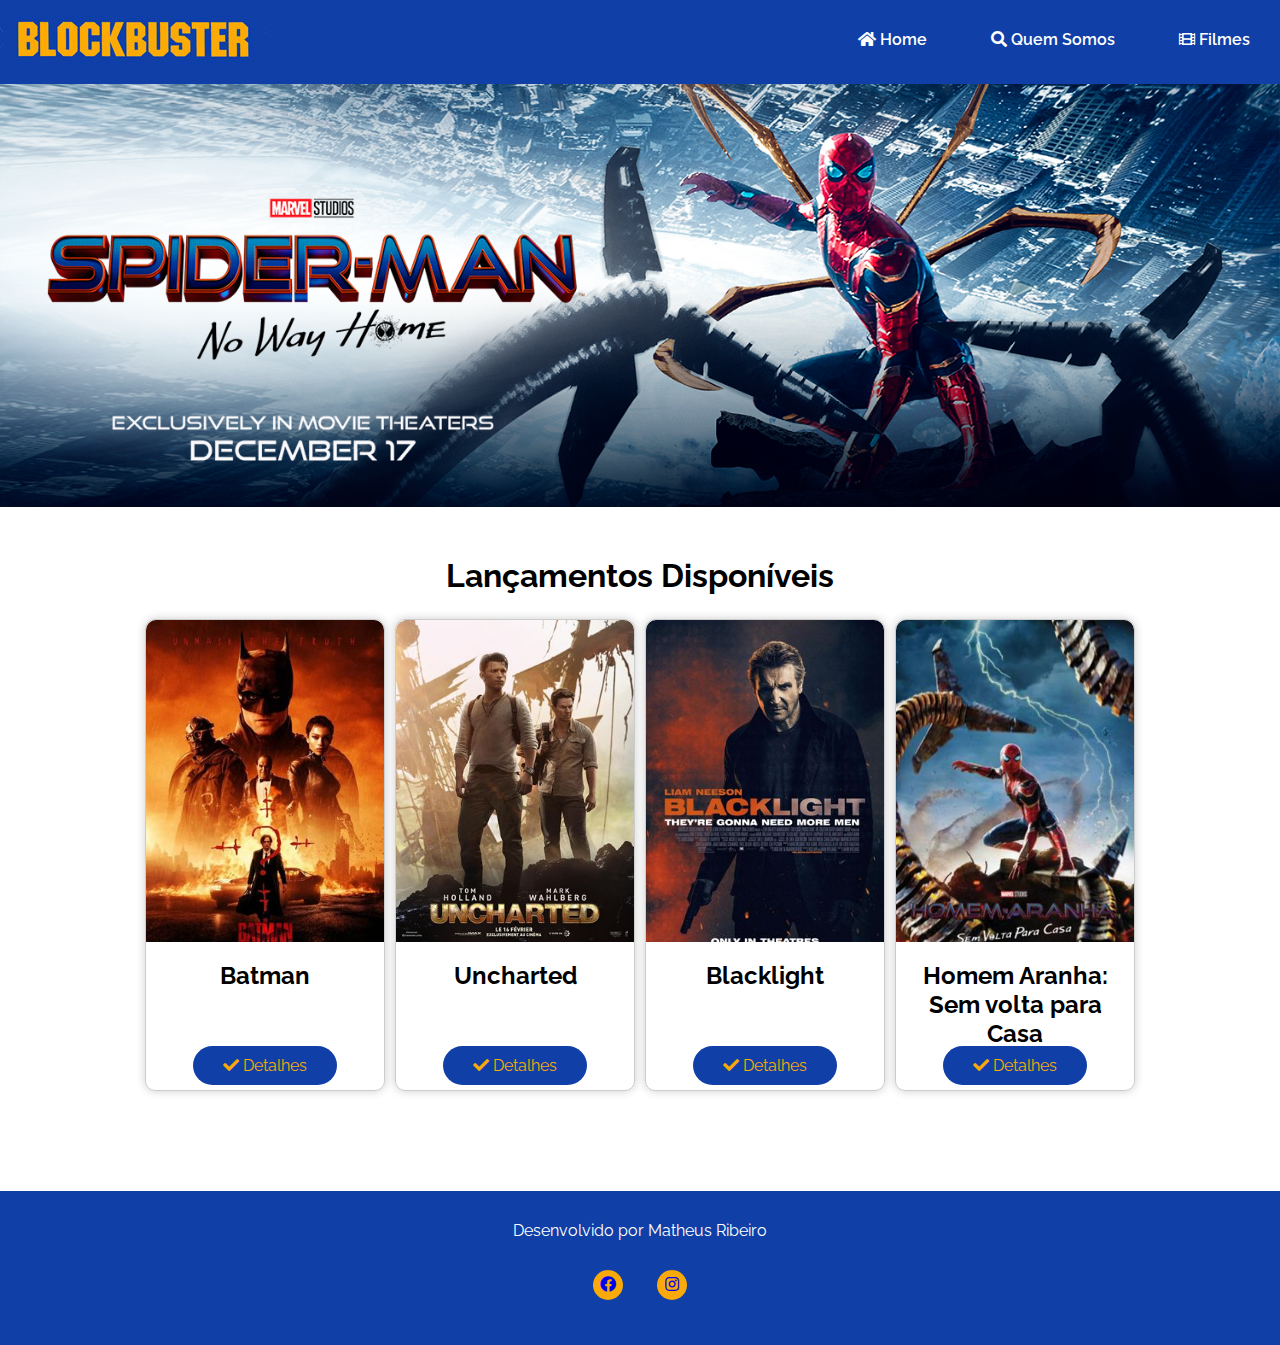
<file: index.html>
<!DOCTYPE html>
<html lang="pt-br">
<head>
    <meta charset="UTF-8">
    <meta http-equiv="X-UA-Compatible" content="IE=edge">
    <meta name="viewport" content="width=device-width, initial-scale=1.0">
    <title>Blockbuster</title>
    <meta name="description" content="Site da Bockbuster - sua locadora de filmes">
    <link rel="shortcut icon" href="imagens/icone.png">
    <link rel="stylesheet" href="css/all.min.css">
    <link rel="preconnect" href="https://fonts.googleapis.com">
    <link rel="preconnect" href="https://fonts.gstatic.com" crossorigin>
    <link href="https://fonts.googleapis.com/css2?family=Raleway:wght@300;600&display=swap" rel="stylesheet">
    <link rel="stylesheet" href="style.css">
</head>
<body>
    <header>
        <a href="index.html" title="Blockbuster">
            <img src="imagens/logo.jpg" alt="Blockbuster">
        </a>

        <a href="javascript:menu()" class="menu">
            <i class="fas fa-bars"></i>
        </a>

        <nav>
            <ul>
                <li>
                    <a href="index.html" title="Home">
                        <i class="fas fa-home"></i>
                        Home
                    </a>
                </li>
                <li>
                    <a href="quem-somos.html" title="Quem Somos">
                        <i class="fas fa-search"></i>
                        Quem Somos
                    </a>
                </li>
                <li>
                    <a href="filmes.html" title="Filmes">
                        <i class="fas fa-film"></i>
                        Filmes
                    </a>
                </li>
            </ul>
        </nav>
    </header>
    <div class="banner">
        <img src="imagens/banner-desktop.png"
        alt="Homem Aranha Longe de Casa" class="desktop">
        <img src="imagens/banner-mobile.webp"
        alt="Homem Aranha Longe de Casa" class="mobile">
    </div>

    <main>
        <h1 class="center">Lançamentos Disponíveis</h1>

        <div class="grid-filmes">
            <div class="coluna center">
                <img src="imagens/001.jpg" alt="Batman">
                <h2>Batman</h2>
                <p>
                    <a href="detalhes.html" title="Detalhes do Batman" class="botao">
                        <i class="fas fa-check"></i>
                        Detalhes
                    </a>
                </p>
            </div>
            <div class="coluna center">
                <img src="imagens/002.jpg" alt="Uncharted">
                <h2>Uncharted</h2>
                <p>
                    <a href="detalhes.html" title="Detalhes do Batman" class="botao">
                        <i class="fas fa-check"></i>
                        Detalhes
                    </a>
                </p>
            </div>
            <div class="coluna center">
                <img src="imagens/003.jpg" alt="Blacklight">
                <h2>Blacklight</h2>
                <p>
                    <a href="detalhes.html" title="Detalhes do Batman" class="botao">
                        <i class="fas fa-check"></i>
                        Detalhes
                    </a>
                </p>
            </div>
            <div class="coluna center">
                <img src="imagens/004.jpg" alt="Homem-aranha">
                <h2>Homem Aranha: Sem volta para Casa</h2>
                <p>
                    <a href="detalhes.html" title="Detalhes do Batman" class="botao">
                        <i class="fas fa-check"></i>
                        Detalhes
                    </a>
                </p>
            </div>
        </div>
    </main>

    <footer>
        <p class="center">Desenvolvido por Matheus Ribeiro</p>
        <p class="center">
            <a href="http://facebook.com" title="Facebook">
                <i class="fab fa-facebook"></i>
            </a>
            <a href="http://instagram.com" title="Instagram">
                <i class="fab fa-instagram"></i>
            </a>
        </p>
    </footer>

    <script>
        //funcao chamada menu
        function menu() {
            document.querySelector("nav").classList.toggle("mobile");
        }
    </script>    
</body>
</html>
</file>
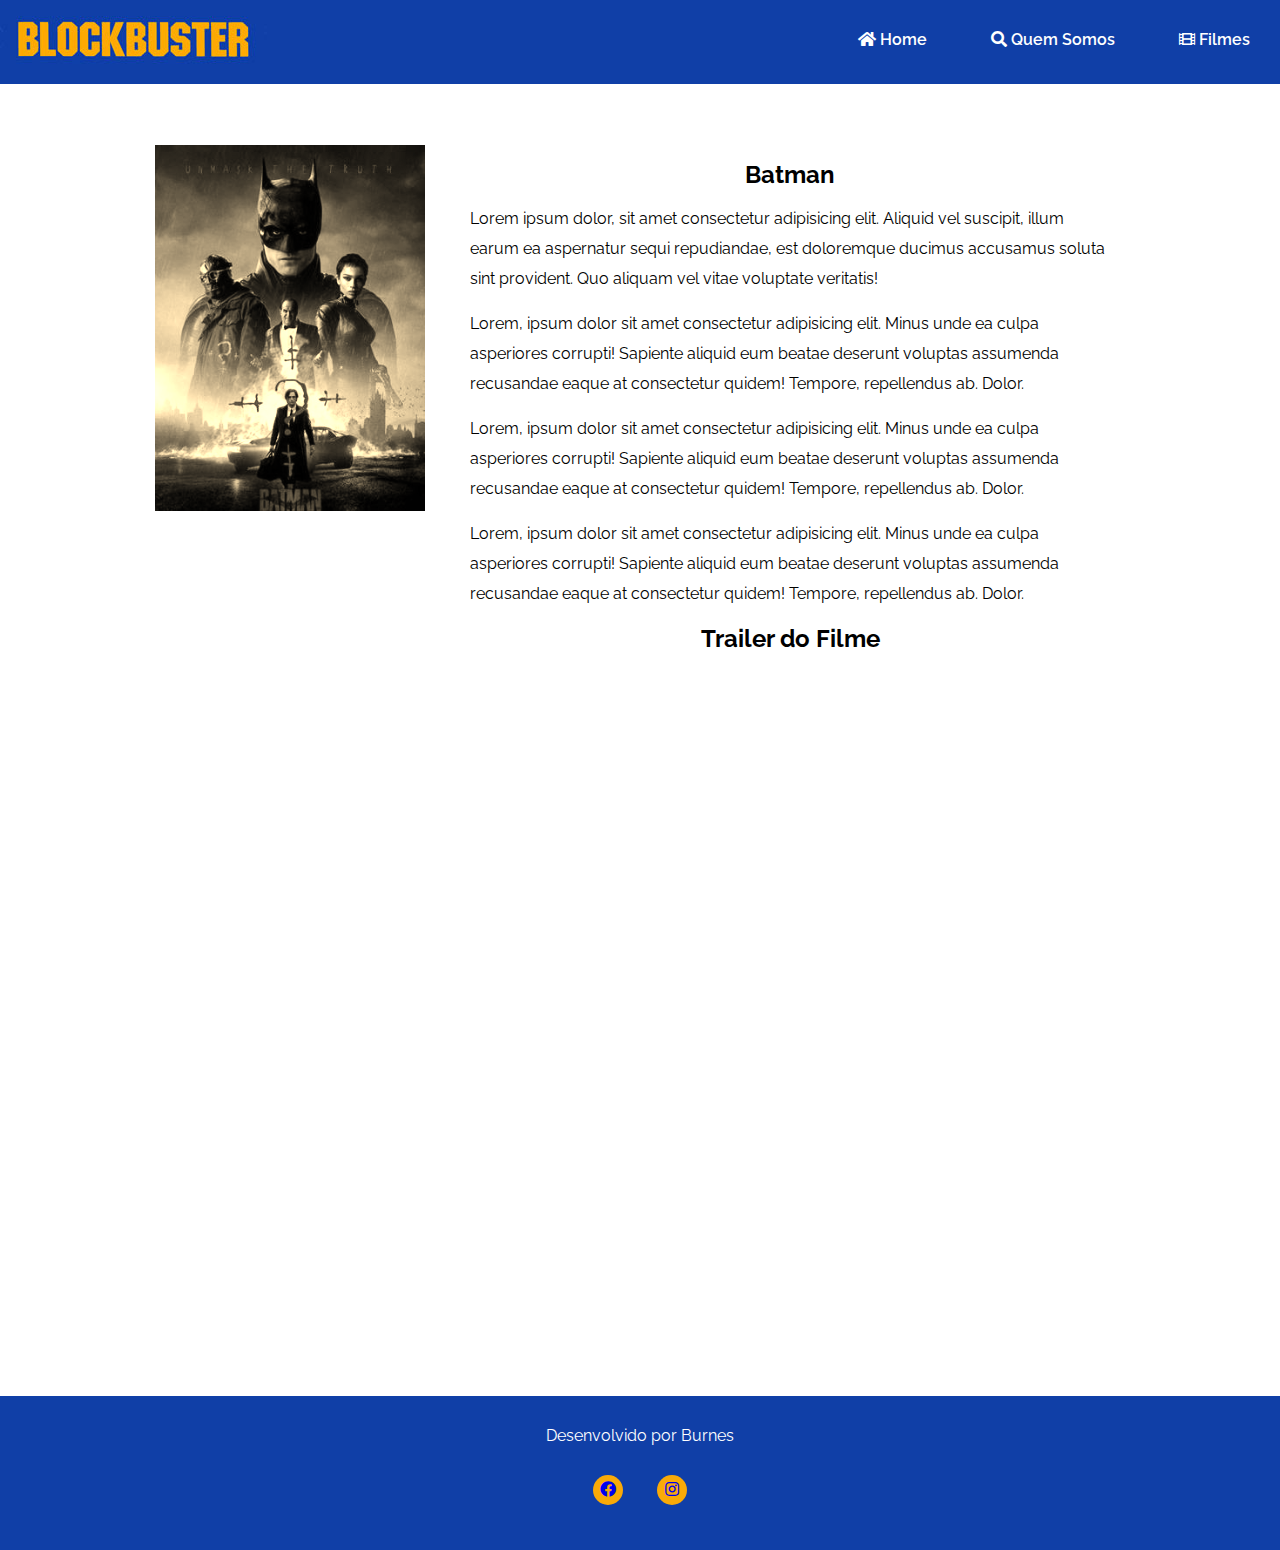
<file: detalhes.html>
<!DOCTYPE html>
<html lang="pt-br">
<head>
    <meta charset="UTF-8">
    <meta http-equiv="X-UA-Compatible" content="IE=edge">
    <meta name="viewport" content="width=device-width, initial-scale=1.0">
    <title>Blockbuster</title>
    <meta name="description" content="Site da Bockbuster - sua locadora de filmes">
    <link rel="shortcut icon" href="imagens/icone.png">
    <link rel="stylesheet" href="css/all.min.css">
    <link rel="preconnect" href="https://fonts.googleapis.com">
    <link rel="preconnect" href="https://fonts.gstatic.com" crossorigin>
    <link href="https://fonts.googleapis.com/css2?family=Raleway:wght@300;600&display=swap" rel="stylesheet">
    <link rel="stylesheet" href="style.css">
</head>
<body>
    <header>
        <a href="index.html" title="Blockbuster">
            <img src="imagens/logo.jpg" alt="Blockbuster">
        </a>

        <a href="javascript:menu()" class="menu">
            <i class="fas fa-bars"></i>
        </a>

        <nav>
            <ul>
                <li>
                    <a href="index.html" title="Home">
                        <i class="fas fa-home"></i>
                        Home
                    </a>
                </li>
                <li>
                    <a href="quem-somos.html" title="Quem Somos">
                        <i class="fas fa-search"></i>
                        Quem Somos
                    </a>
                </li>
                <li>
                    <a href="filmes.html" title="Filmes">
                        <i class="fas fa-film"></i>
                        Filmes
                    </a>
                </li>
            </ul>
        </nav>
    </header>

    <main>
        <div class="grid-detalhes">
            <div class="coluna">
                <img src="imagens/001.jpg" alt="Batman">
            </div>
            <div class="coluna">
                <h2 class="center">Batman</h2>
                <p>Lorem ipsum dolor, sit amet consectetur adipisicing elit. Aliquid vel suscipit, illum earum ea aspernatur sequi repudiandae, est doloremque ducimus accusamus soluta sint provident. Quo aliquam vel vitae voluptate veritatis!</p>
                <p>Lorem, ipsum dolor sit amet consectetur adipisicing elit. Minus unde ea culpa asperiores corrupti! Sapiente aliquid eum beatae deserunt voluptas assumenda recusandae eaque at consectetur quidem! Tempore, repellendus ab. Dolor.</p>
                <p>Lorem, ipsum dolor sit amet consectetur adipisicing elit. Minus unde ea culpa asperiores corrupti! Sapiente aliquid eum beatae deserunt voluptas assumenda recusandae eaque at consectetur quidem! Tempore, repellendus ab. Dolor.</p>
                <p>Lorem, ipsum dolor sit amet consectetur adipisicing elit. Minus unde ea culpa asperiores corrupti! Sapiente aliquid eum beatae deserunt voluptas assumenda recusandae eaque at consectetur quidem! Tempore, repellendus ab. Dolor.</p>

                <h2 class="center">Trailer do Filme</h2>
                <iframe width="100%" height="659" src="https://www.youtube.com/embed/HJv4LQxbVEA" title="YouTube video player" frameborder="0" allow="accelerometer; autoplay; clipboard-write; encrypted-media; gyroscope; picture-in-picture" allowfullscreen></iframe>
            </div>
        </div>
    </main>

    <footer>
        <p class="center">Desenvolvido por Burnes</p>
        <p class="center">
            <a href="http://facebook.com" title="Facebook">
                <i class="fab fa-facebook"></i>
            </a>
            <a href="http://instagram.com" title="Instagram">
                <i class="fab fa-instagram"></i>
            </a>
        </p>
    </footer>

    <script>
        //funcao chamada menu
        function menu() {
            document.querySelector("nav").classList.toggle("mobile");
        }
    </script>    
</body>
</html>
</file>
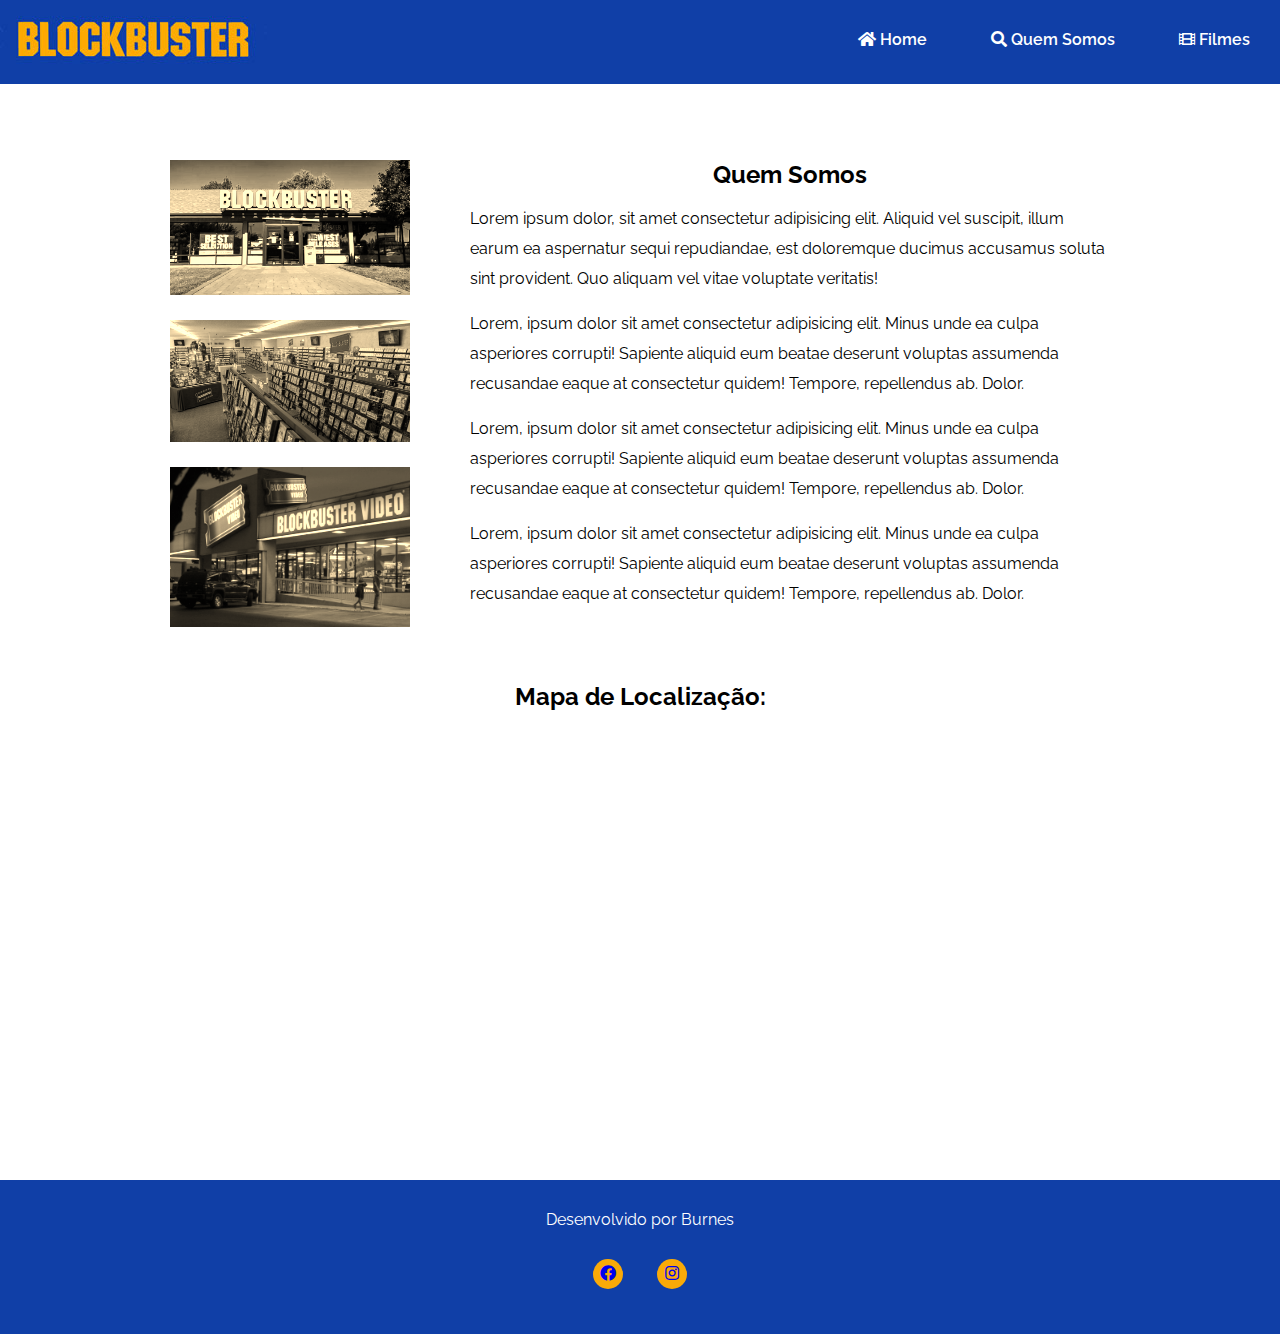
<file: quem-somos.html>
<!DOCTYPE html>
<html lang="pt-br">
<head>
    <meta charset="UTF-8">
    <meta http-equiv="X-UA-Compatible" content="IE=edge">
    <meta name="viewport" content="width=device-width, initial-scale=1.0">
    <title>Blockbuster</title>
    <meta name="description" content="Site da Bockbuster - sua locadora de filmes">
    <link rel="shortcut icon" href="imagens/icone.png">
    <link rel="stylesheet" href="css/all.min.css">
    <link rel="preconnect" href="https://fonts.googleapis.com">
    <link rel="preconnect" href="https://fonts.gstatic.com" crossorigin>
    <link href="https://fonts.googleapis.com/css2?family=Raleway:wght@300;600&display=swap" rel="stylesheet">
    <link rel="stylesheet" href="style.css">
</head>
<body>
    <header>
        <a href="index.html" title="Blockbuster">
            <img src="imagens/logo.jpg" alt="Blockbuster">
        </a>

        <a href="javascript:menu()" class="menu">
            <i class="fas fa-bars"></i>
        </a>

        <nav>
            <ul>
                <li>
                    <a href="index.html" title="Home">
                        <i class="fas fa-home"></i>
                        Home
                    </a>
                </li>
                <li>
                    <a href="quem-somos.html" title="Quem Somos">
                        <i class="fas fa-search"></i>
                        Quem Somos
                    </a>
                </li>
                <li>
                    <a href="filmes.html" title="Filmes">
                        <i class="fas fa-film"></i>
                        Filmes
                    </a>
                </li>
            </ul>
        </nav>
    </header>

    <main>
        <div class="grid-detalhes">
            <div class="coluna">
                <p>
                    <img src="imagens/foto1.jpg" alt="Foto 1">
                </p>
                <p>
                    <img src="imagens/foto2.jpg" alt="Foto 2">
                </p>
                <p>
                    <img src="imagens/foto3.jpg" alt="Foto 3">
                </p>
            </div>
            <div class="coluna">
                <h2 class="center">Quem Somos</h2>
                <p>Lorem ipsum dolor, sit amet consectetur adipisicing elit. Aliquid vel suscipit, illum earum ea aspernatur sequi repudiandae, est doloremque ducimus accusamus soluta sint provident. Quo aliquam vel vitae voluptate veritatis!</p>
                <p>Lorem, ipsum dolor sit amet consectetur adipisicing elit. Minus unde ea culpa asperiores corrupti! Sapiente aliquid eum beatae deserunt voluptas assumenda recusandae eaque at consectetur quidem! Tempore, repellendus ab. Dolor.</p>
                <p>Lorem, ipsum dolor sit amet consectetur adipisicing elit. Minus unde ea culpa asperiores corrupti! Sapiente aliquid eum beatae deserunt voluptas assumenda recusandae eaque at consectetur quidem! Tempore, repellendus ab. Dolor.</p>
                <p>Lorem, ipsum dolor sit amet consectetur adipisicing elit. Minus unde ea culpa asperiores corrupti! Sapiente aliquid eum beatae deserunt voluptas assumenda recusandae eaque at consectetur quidem! Tempore, repellendus ab. Dolor.</p>
            </div>
        </div>
        <h2 class="center">Mapa de Localização:</h2>
        <iframe src="https://www.google.com/maps/embed?pb=!1m18!1m12!1m3!1d3643.5179239820786!2d-52.38274495043901!3d-24.048059284367124!2m3!1f0!2f0!3f0!3m2!1i1024!2i768!4f13.1!3m3!1m2!1s0x94ed754065a8b977%3A0xe05498dfe2d96fea!2sAv.%20Irm%C3%A3os%20Pereira%2C%20670%20-%20Centro%2C%20Campo%20Mour%C3%A3o%20-%20PR%2C%2087301-010!5e0!3m2!1spt-BR!2sbr!4v1648597191789!5m2!1spt-BR!2sbr" width="100%" height="400" style="border:0;" allowfullscreen="" loading="lazy" referrerpolicy="no-referrer-when-downgrade"></iframe>
    </main>

    <footer>
        <p class="center">Desenvolvido por Burnes</p>
        <p class="center">
            <a href="http://facebook.com" title="Facebook">
                <i class="fab fa-facebook"></i>
            </a>
            <a href="http://instagram.com" title="Instagram">
                <i class="fab fa-instagram"></i>
            </a>
        </p>
    </footer>

    <script>
        //funcao chamada menu
        function menu() {
            document.querySelector("nav").classList.toggle("mobile");
        }
    </script>    
</body>
</html>
</file>
<file: style.css>
/* css reset */
* {
    margin: 0;
    padding: 0;
    font-family: Raleway, Arial;
}
body {
    /* margem interna */
    padding-top: 80px;
}
header {
    /* cor do fundo */
    background-color:  #103FA7;
    /* largura */
    width: 100%;
    display: inline-block;
    /* fixar o menu no topo */
    position: fixed;
    top: 0;
    z-index: 99;
}
.menu {
    /* cor da fonte */
    color: #F9AA08;
    /* cor da borda */
    border: 1px solid #F9AA08;
    /* retirar sublinhado */
    text-decoration: none;
    /* flutuar a direita */
    float: right;
    /* margem externa */
    margin: 25px;
    /* margem interna */
    padding: 10px;
    /* esconder o botao */
    display: none;
}
nav {
    float: right;
}
nav ul {
    /* retira o marcador */
    list-style: none;
}
nav ul li {
    display: inline-block;
    margin: 30px;
}
nav ul li a {
   color: #FFF;
   text-decoration: none; 
   transition: all 1s;
   /* deixar em negrito 600 */
   font-weight: 600;
}
nav ul li a:hover {
    color: #F9AA08;
}

.banner img {
    width: 100%;
}

.desktop {
    display: block;
}

.mobile {
    display: none;
}

.center {
    text-align: center;
}

.grid-filmes {
    display: grid;
    grid-template-columns: repeat(4, 25%);
}

.grid-filmes .coluna {
    border: 1px solid #CCC;
    /* topo direita embaixo esquerda */
    margin: 10px 5px 50px 5px;
    box-shadow: 0 0 10px #CCC;
    border-radius: 10px;
}

.grid-filmes .coluna img {
    width: 100%;
    border-radius: 10px 10px 0 0;
}

.grid-filmes h2 {
    /* altura */
    height: 80px;
}

h1, h2, p {
    margin: 15px;
}

.botao {
    background-color: #103FA7;
    color:#F9AA08;
    text-decoration: none;
    padding: 10px 30px;
    border-radius: 100px;
}

main {
    width: 1000px;
    /* alinhar o main ao centro */
    margin: 50px auto;
}

footer {
    background-color: #103FA7;
    color: #FFF;
    padding: 15px;
}

footer a {
    background-color: #F9AA08;
    text-decoration: none;
    width: 30px;
    height: 30px;
    display: inline-block;
    border-radius: 100%;
    margin: 15px;
    line-height: 30px;
    transition: all 1s;
}

footer a:hover {
    transform: scale(1.3);
}

.grid-detalhes {
    display: grid;
    grid-template-columns: 30% 70%;
}

.grid-detalhes .coluna {
    margin: 15px;
}

.grid-detalhes .coluna p {
    line-height: 30px;
}

.grid-detalhes .coluna img {
    width: 100%;
    /*filter: blur(5px);*/
    /*filter: grayscale(10);*/
    filter: sepia(10);
    transition: all 1s;
    z-index: 9;
}

.grid-detalhes .coluna img:hover {
    filter: sepia(0);
    transform: scale(1.3);
}

/* media queries para telas de até 420px */
@media (max-width: 420px) {
    .menu {
        /* mostrar o botao do menu */
        display: block;
    }
    nav {
        width: 100%;
        /* esconder o nav */
        display: none;
    }
    nav ul li {
        display: block;
    }
    .desktop {
        display: none;
    }
    .mobile {
        display: block;
    }
    main {
        width: 100%;
    }
    .grid-filmes, .grid-detalhes {
        grid-template-columns: 100%;
    }
    
}
/* fim do media queries */
</file>
